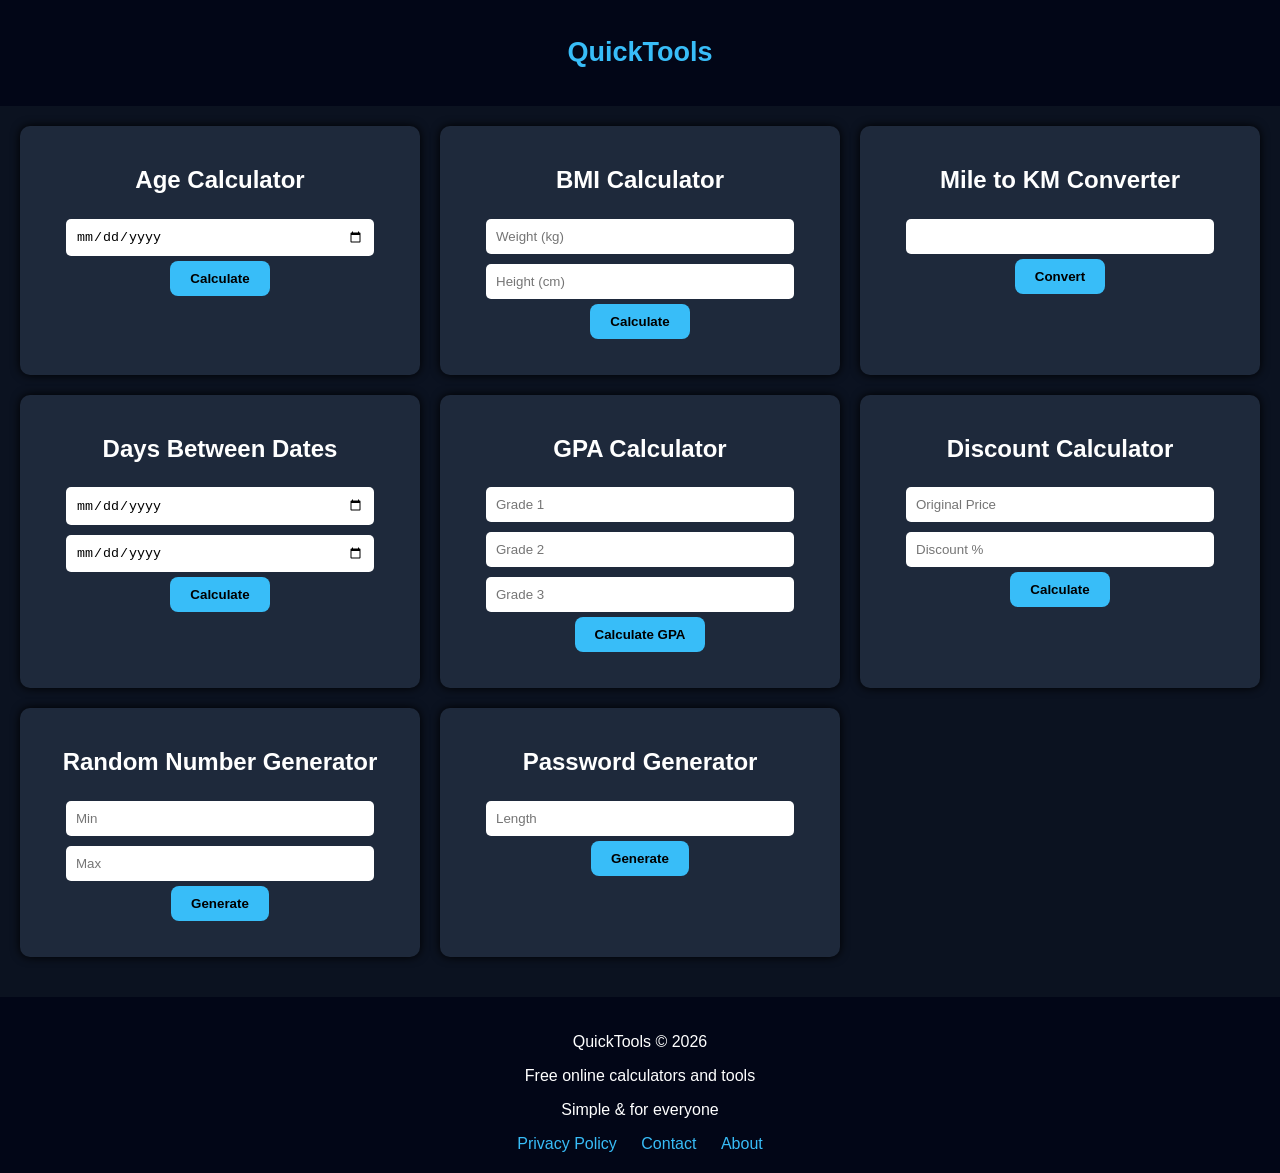
<file: index.html>
<!DOCTYPE html>
<html lang="en">
<head>
<meta charset="UTF-8">
<title>QuickTools</title>

<link rel="stylesheet" href="style.css">
</head>

<body>

    <nav class="navbar">
<h1>QuickTools</h1>
</nav>


<div class="tools">

<div class="tool">
<h2>Age Calculator</h2>
<input type="date" id="birthdate">
<button id="calculateAgeBtn">Calculate</button>
<p id="ageResult"></p>
</div>

<div class="tool">
<h2>BMI Calculator</h2>
<input type="number" id="weight" placeholder="Weight (kg)">
<input type="number" id="height" placeholder="Height (cm)">
<button id="calculateBMIBtn">Calculate</button>
<p id="bmiResult" class="result"></p>
</div>

<div class="tool">
<h2>Mile to KM Converter</h2>
<input type="number" id="mile">
<button id="convertMileBtn">Convert</button>
<p id="kmResult"></p>
</div>


<div class="tool">
<h2>Days Between Dates</h2>
<input type="date" id="date1">
<input type="date" id="date2">
<button id="calculateDaysBtn">Calculate</button>
<p id="daysBetweenResult"></p>
</div>

<div class="tool">
<h2>GPA Calculator</h2>
<input type="number" id="grade1" placeholder="Grade 1">
<input type="number" id="grade2" placeholder="Grade 2">
<input type="number" id="grade3" placeholder="Grade 3">
<button id="calculateGPABtn">Calculate GPA</button>
<p id="gpaResult"></p>
</div>

<div class="tool">
<h2>Discount Calculator</h2>
<input type="number" id="originalPrice" placeholder="Original Price">
<input type="number" id="discountPercent" placeholder="Discount %">
<button id="calculateDiscountBtn">Calculate</button>
<p id="discountResult"></p>
</div>

<div class="tool">
<h2>Random Number Generator</h2>
<input id="min" placeholder="Min">
<input id="max" placeholder="Max">
<button id="randomBtn">Generate</button>
<p id="randomResult"></p>
</div>

<div class="tool">
<h2>Password Generator</h2>
<input id="passLength" placeholder="Length">
<button id="passBtn">Generate</button>
<p id="passResult"></p>
</div>

</div>

<footer class="footer">
<p>QuickTools © 2026</p>
<p>Free online calculators and tools</p>
<p>Simple & for everyone</p>

<a href="privacy.html">Privacy Policy</a>
<a href="contact.html">Contact</a>
<a href="about.html">About</a>

</footer>

<script src="script.js"></script>

</body>
</html>
</file>
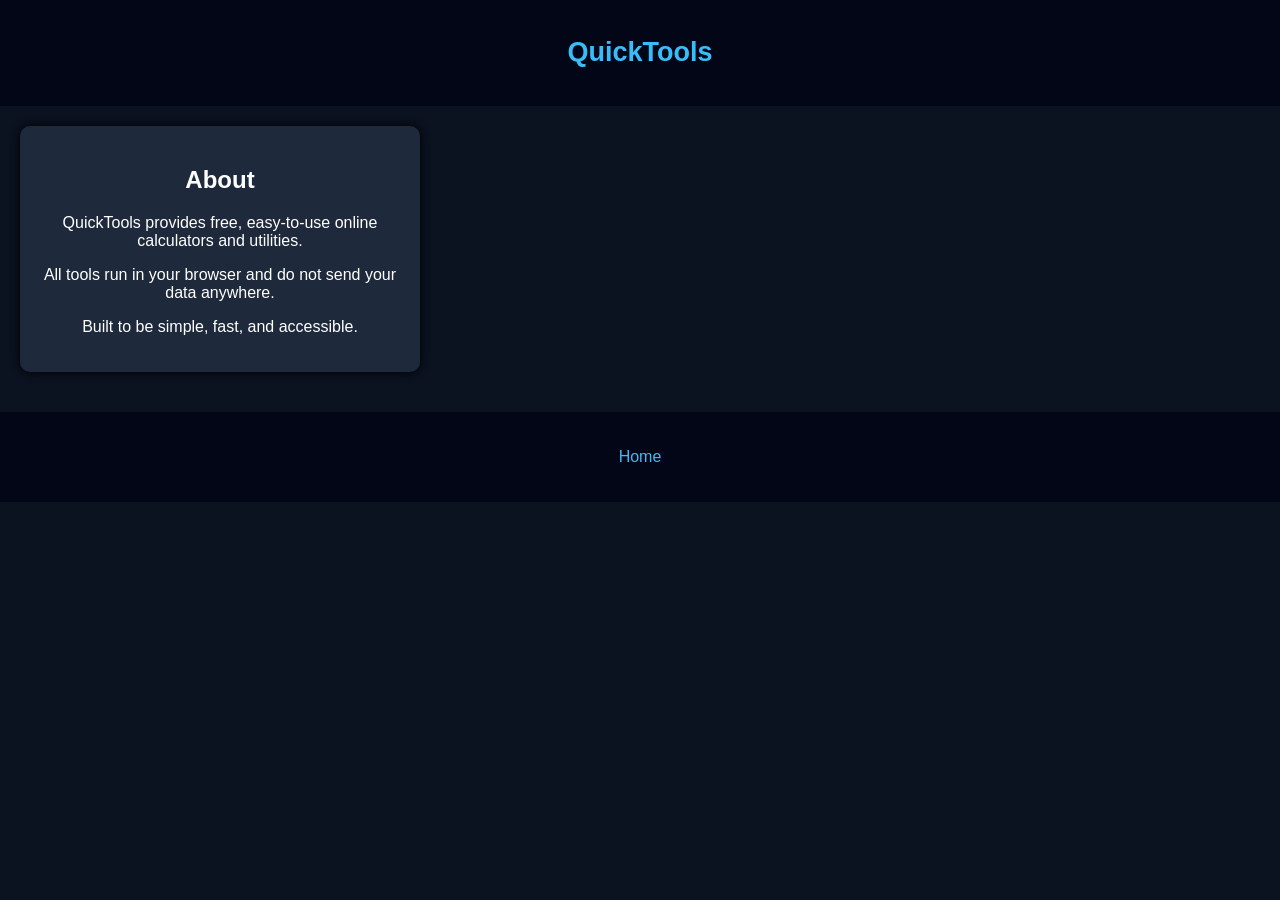
<file: about.html>
<!DOCTYPE html>
<html lang="en">
<head>
  <meta charset="UTF-8">
  <meta name="viewport" content="width=device-width, initial-scale=1.0">
  <title>About - QuickTools</title>
  <link rel="stylesheet" href="style.css">
</head>
<body>
  <nav class="navbar">
    <h1>QuickTools</h1>
  </nav>

  <div class="tools">
    <div class="tool">
      <h2>About</h2>
      <p>QuickTools provides free, easy-to-use online calculators and utilities.</p>
      <p>All tools run in your browser and do not send your data anywhere.</p>
      <p>Built to be simple, fast, and accessible.</p>
    </div>
  </div>

  <footer class="footer">
    <p><a href="index.html">Home</a></p>
  </footer>
</body>
</html>
</file>
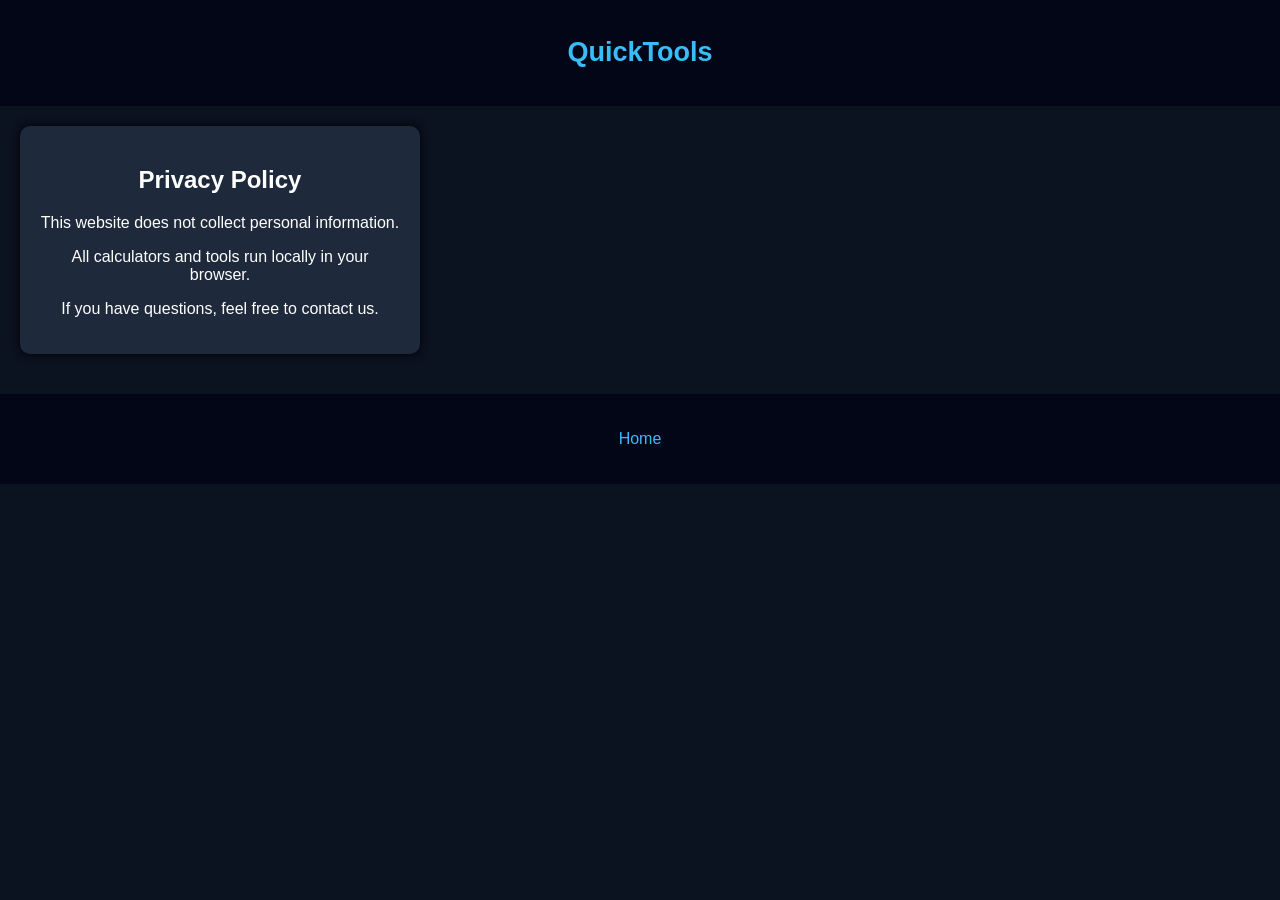
<file: contact.html>
<!DOCTYPE html>
<html lang="en">
<head>
  <meta charset="UTF-8">
  <meta name="viewport" content="width=device-width, initial-scale=1.0">
  <title>Privacy Policy - QuickTools</title>
  <link rel="stylesheet" href="style.css">
</head>
<body>
  <nav class="navbar">
    <h1>QuickTools</h1>
  </nav>

  <div class="tools">
    <div class="tool">
      <h2>Privacy Policy</h2>
      <p>This website does not collect personal information.</p>
      <p>All calculators and tools run locally in your browser.</p>
      <p>If you have questions, feel free to contact us.</p>
    </div>
  </div>

  <footer class="footer">
    <p><a href="index.html">Home</a></p>
  </footer>
</body>
</html>
</file>
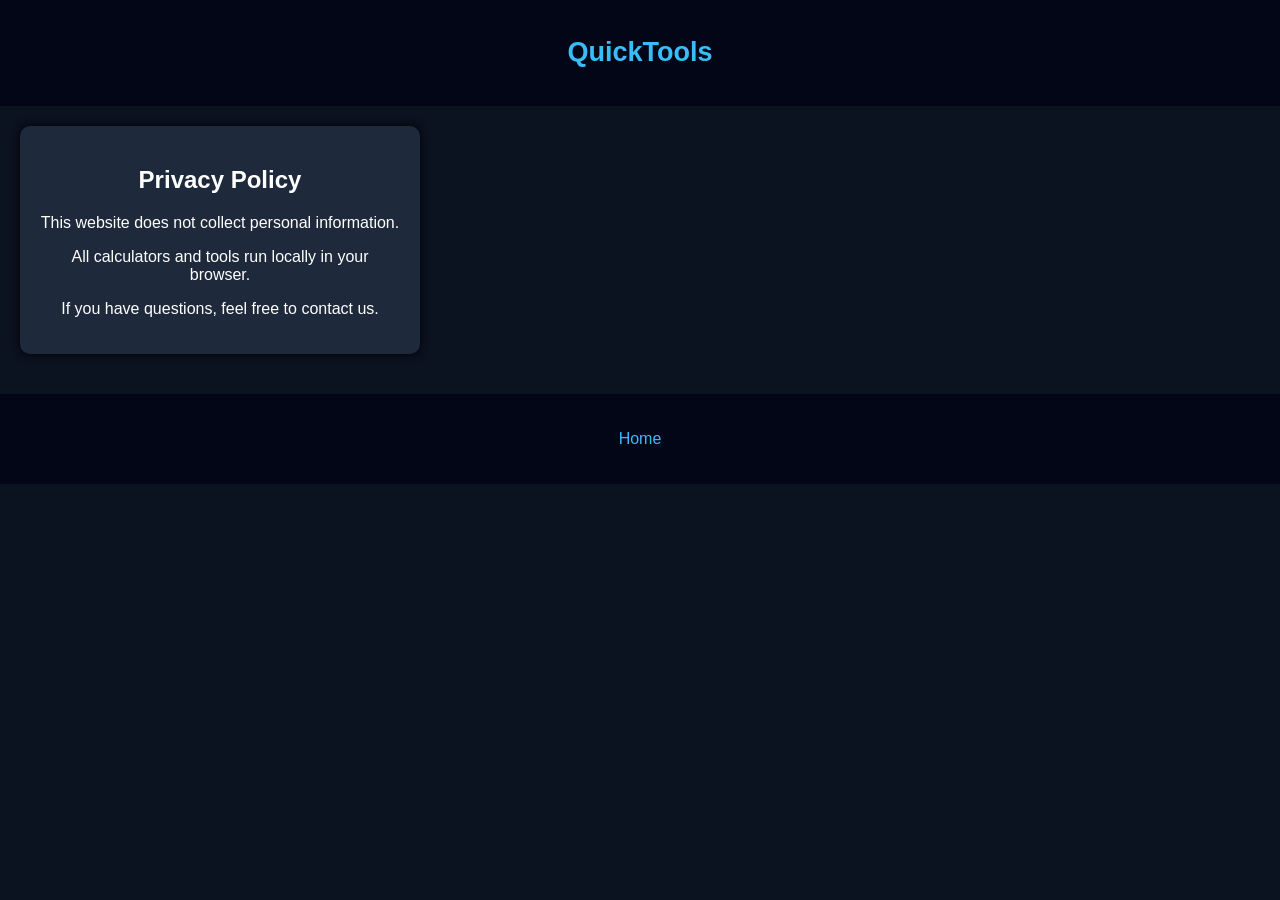
<file: privacy.html>
<!DOCTYPE html>
<html lang="en">
<head>
  <meta charset="UTF-8">
  <title>Privacy Policy - QuickTools</title>
  <link rel="stylesheet" href="style.css">
</head>
<body>
  <nav class="navbar">
    <h1>QuickTools</h1>
  </nav>

  <div class="tools">
    <div class="tool">
      <h2>Privacy Policy</h2>
      <p>This website does not collect personal information.</p>
      <p>All calculators and tools run locally in your browser.</p>
      <p>If you have questions, feel free to contact us.</p>
    </div>
  </div>

  <footer class="footer">
    <p><a href="index.html">Home</a></p>
  </footer>
</body>
</html>
</file>
<file: style.css>
body{
background:#0b1220;
color:white;
font-family:Arial, sans-serif;
margin:0;
text-align:center;
}

/* ===== Navbar ===== */

.navbar{
background:#020617;
padding:15px;
font-size:18px;
}

.navbar a{
color:#38bdf8;
margin:10px;
text-decoration:none;
font-weight:bold;
}

/* ===== Title ===== */

h1{
color:#38bdf8;
}

/* ===== Grid ===== */

.tools,
.container {
display:grid;
grid-template-columns: repeat(3, 1fr);
gap:20px;
padding:20px;
}

/* ===== Card ===== */

.tool{
background:#1e293b;
padding:20px;
border-radius:10px;
box-shadow:0 0 10px black;
}

/* ===== Inputs ===== */

input{
padding:10px;
margin:5px;
border:none;
border-radius:5px;
width:80%;
}

/* ===== Buttons ===== */

button{
padding:10px 20px;
border:none;
border-radius:8px;
background:#38bdf8;
color:black;
font-weight:bold;
cursor:pointer;
}

button:hover{
background:#0ea5e9;
}

/* ===== Footer ===== */

.footer{
background:#020617;
padding:20px;
margin-top:20px;
}

.footer a{
color:#38bdf8;
margin:10px;
text-decoration:none;
}

/* ===== Phone ===== */

@media (max-width: 900px) {
  .tools,
  .container {
    grid-template-columns: 1fr;
    padding: 15px;
  }

  .tool {
    max-width: 480px;
    margin: 0 auto;
  }

  input {
    width: 100%;
    max-width: 100%;
  }

  button {
    width: 100%;
    max-width: 100%;
    padding: 12px 16px;
  }
}
</file>
